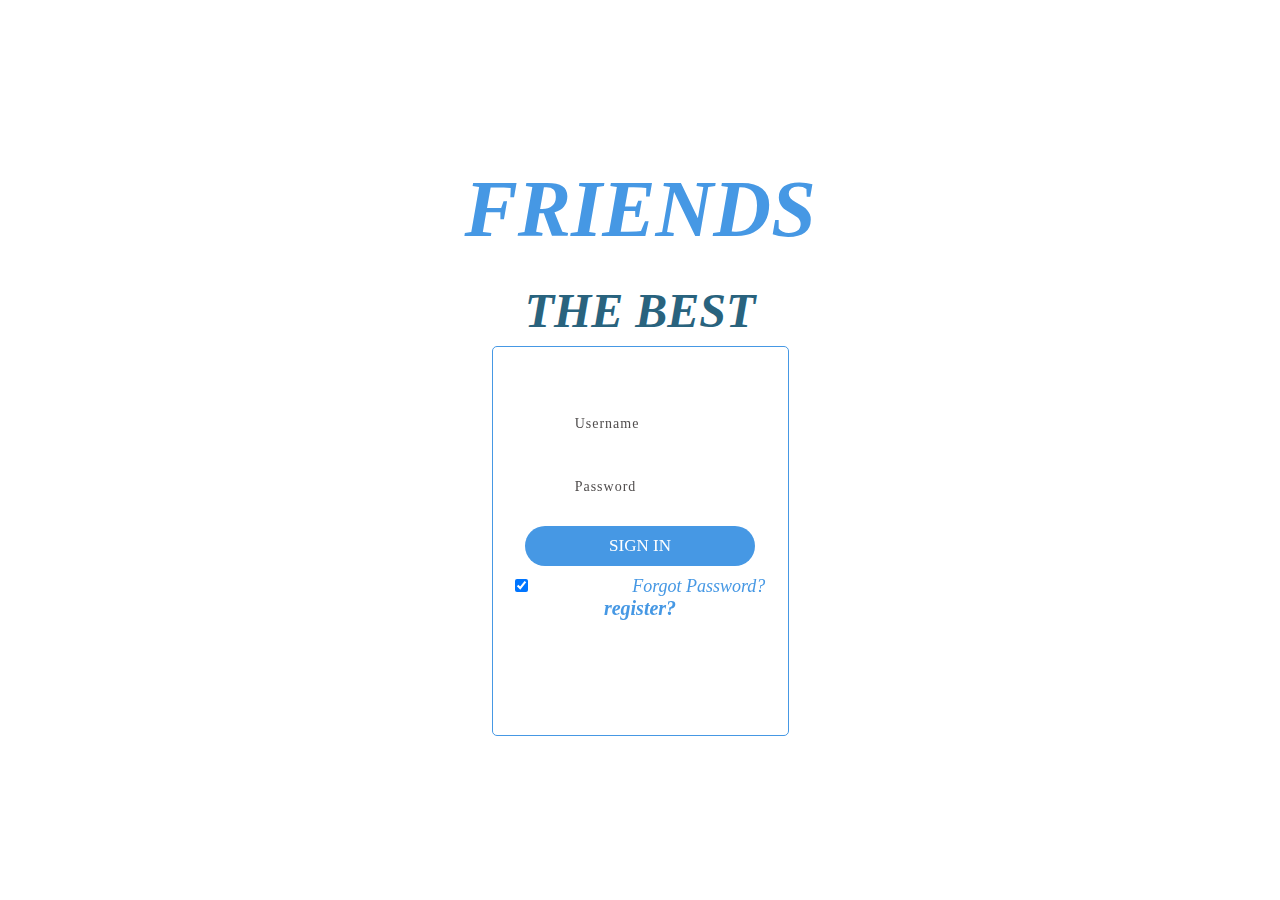
<file: login.html>
<!DOCTYPE html>
<html lang="en">
  <head>
    <meta charset="UTF-8" />
    <link rel="stylesheet" href="css/login.css" />
    <!-- font awesome -->
    <link
      rel="stylesheet"
      href="https://cdnjs.cloudflare.com/ajax/libs/font-awesome/6.4.2/css/all.min.css" />
    <title>login</title>
  </head>
  <body>
    <div class="mainDiv">
      <h1>friends <br /><span>the best</span></h1>
      <div class="form">
        <h4>Log In To Account</h4>
        <form novalidate class="login">
          <input type="text" placeholder="Username" id="email" />
          <input type="password" placeholder="Password" id="passwd" />
          <button id="btn">Sign In</button>
        </form>
        <div class="suggests">
          <div class="remember">
            <input type="checkbox" checked />
            <span>Remember Me</span>
          </div>
          <div class="forgot">
            <span><a href="resetData.html">Forgot Password?</a></span>
          </div>
        </div>
        <div class="register">
          <span><a href="register.html">register?</a></span>
        </div>
      </div>
    </div>
    <script src="js/login.js"></script>
  </body>
</html>
</file>
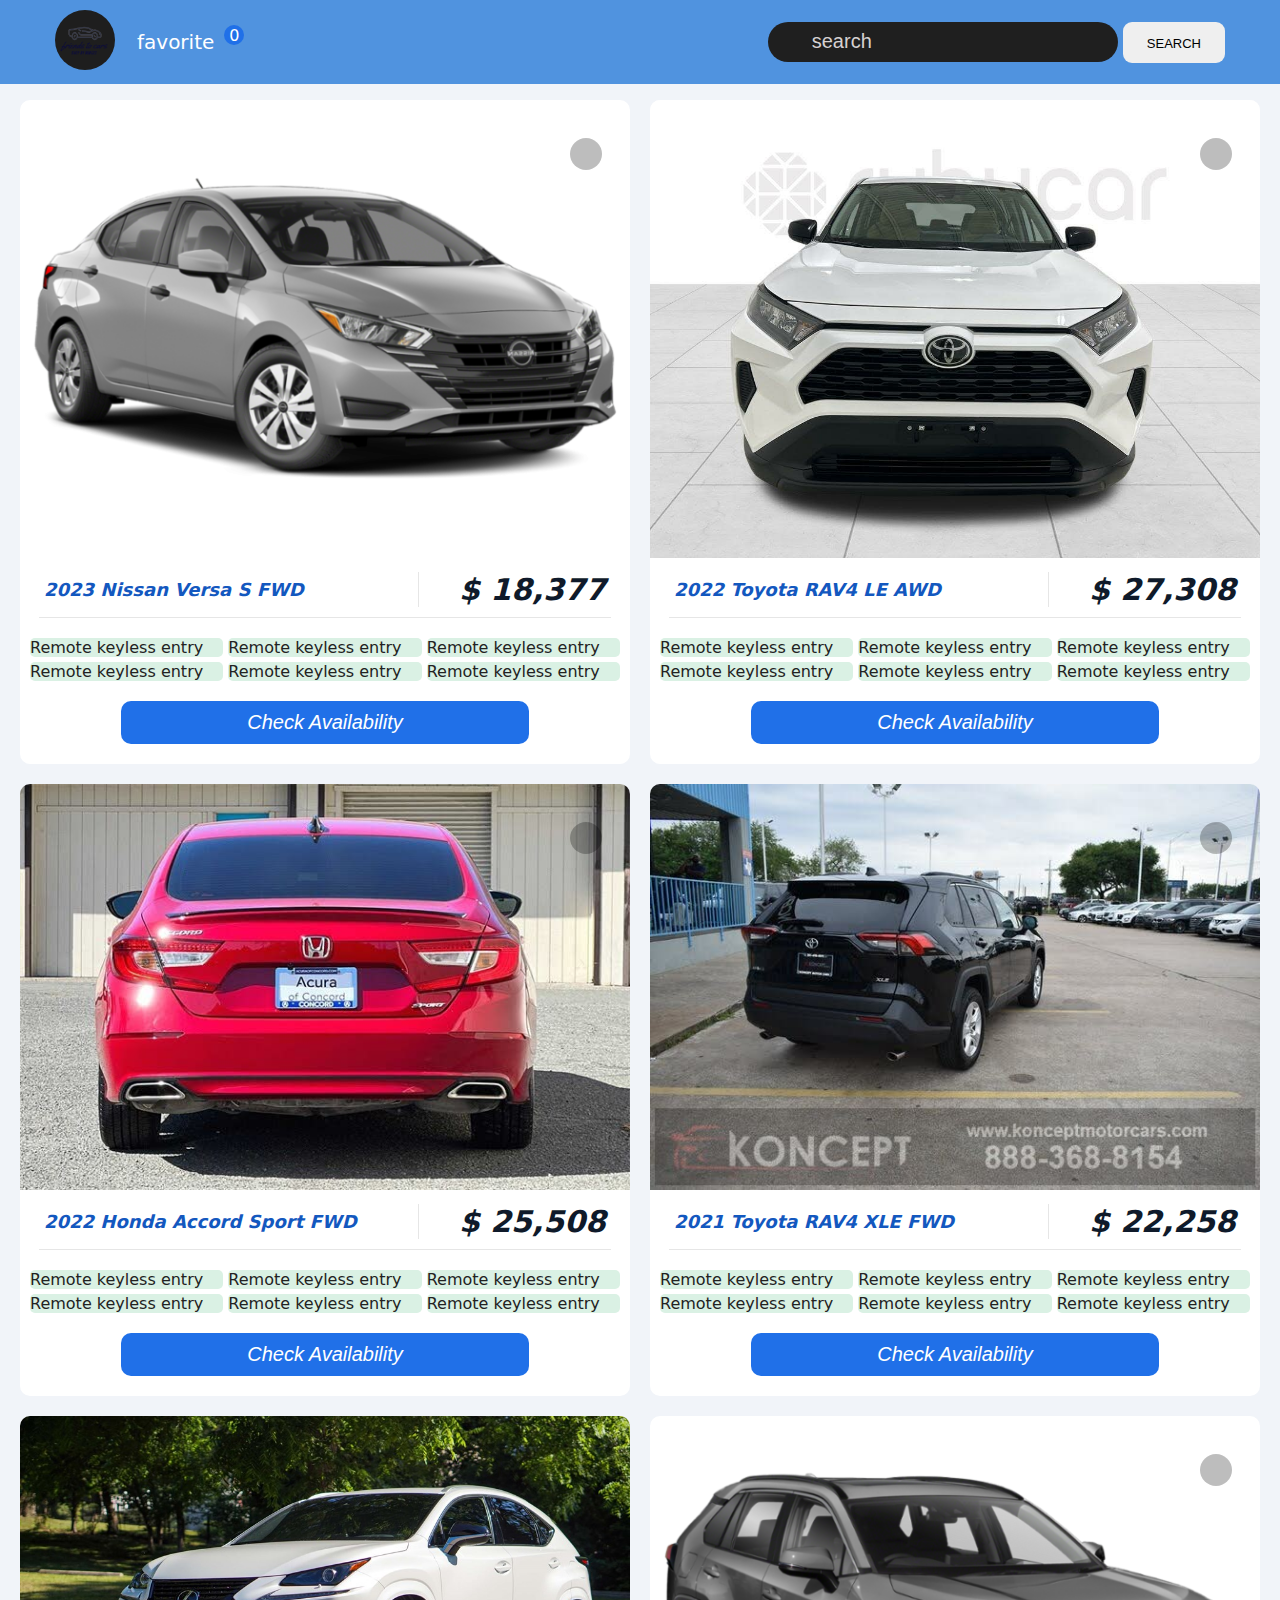
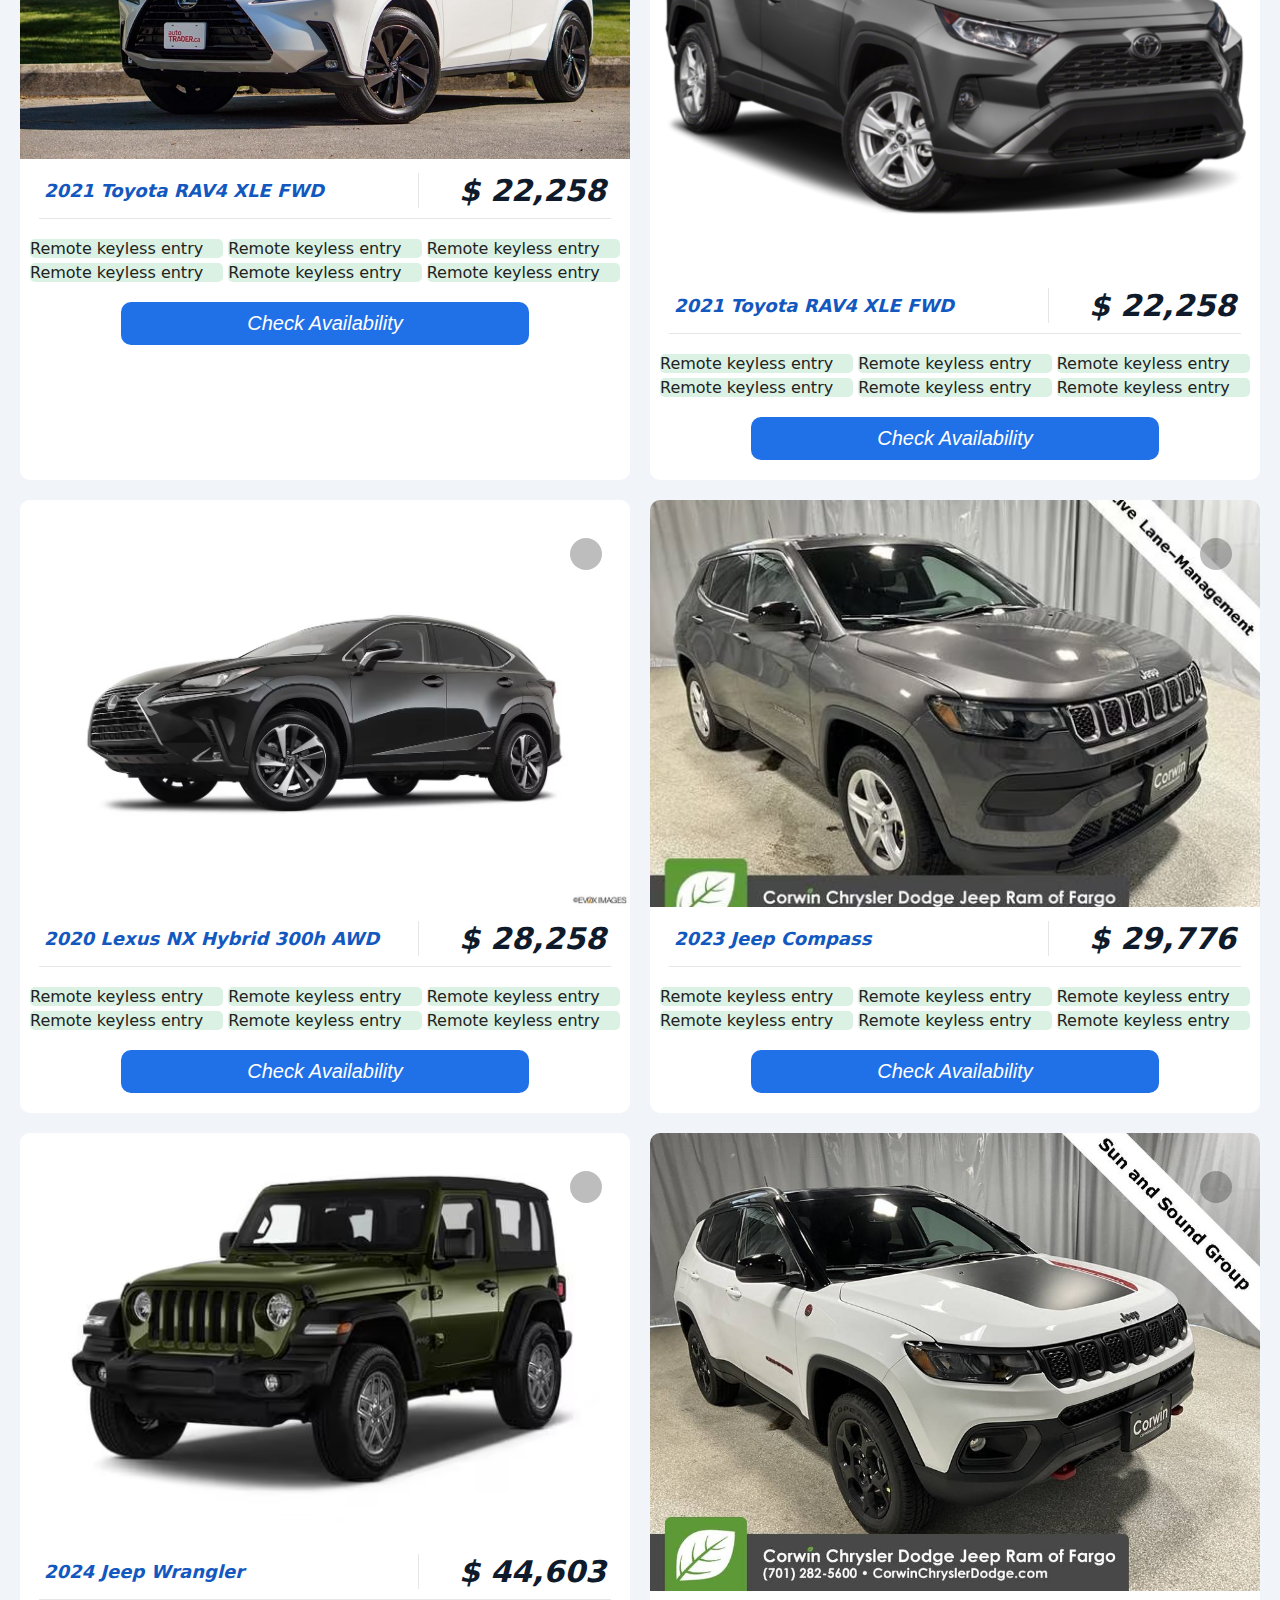
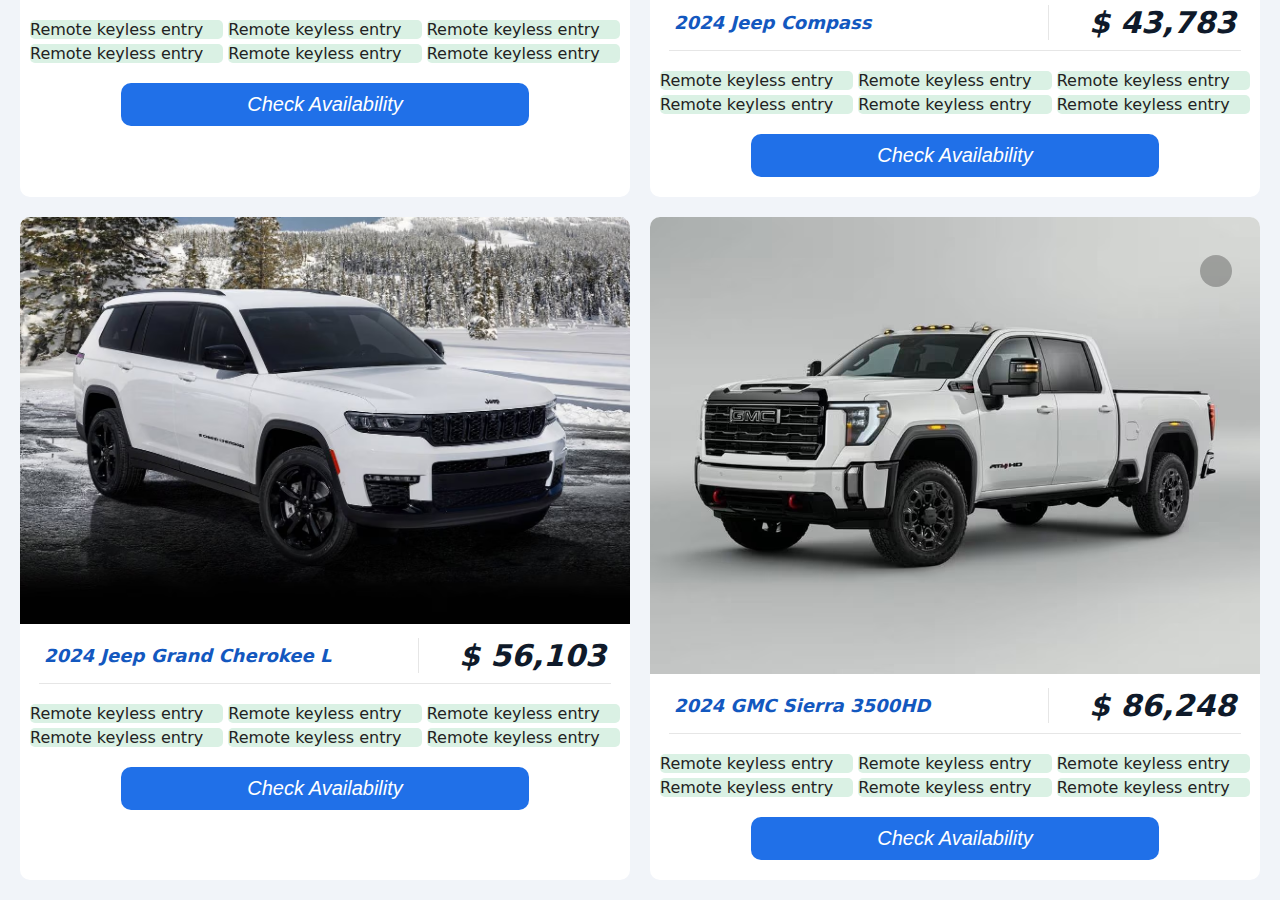
<file: new.html>
<!DOCTYPE html>
<html lang="en">
  <head>
    <meta charset="UTF-8" />
    <meta name="viewport" content="width=device-width, initial-scale=1.0" />
    <!-- font awesome -->
    <link
      rel="stylesheet"
      href="https://cdnjs.cloudflare.com/ajax/libs/font-awesome/6.4.2/css/all.min.css"
      integrity="sha512-z3gLpd7yknf1YoNbCzqRKc4qyor8gaKU1qmn+CShxbuBusANI9QpRohGBreCFkKxLhei6S9CQXFEbbKuqLg0DA=="
      crossorigin="anonymous"
      referrerpolicy="no-referrer" />
    <!-- bootstrap -->
    <link rel="stylesheet" href="sassToNew/new.css" />
    <title>new car</title>
  </head>
  <body>
    <header>
      <nav class="navBar container">
        <div class="logo">
          <img src="images/lgo.png" alt="logo" />
        </div>
        <div class="navBar-content">
          <div class="leftSections">
            <ul class="mainUl">
              <li>
                <a href="#">favorite</a>
              </li>
              <li>
                <div class="shopping">
                  <i class="fa-solid fa-heart"></i>
                  <span class="quantity">0</span>
                </div>
                <div class="cardCar">
                  <h1>Card</h1>
                  <div class="shoppedCar"></div>
                  <div class="checkOut">
                    <div class="total">0</div>
                    <div class="closeShopping">Close</div>
                  </div>
                </div>
              </li>
            </ul>
          </div>
          <div class="midSection">
            <i class="fa fa-search iconHeader"></i>
            <input type="search" placeholder="search" class="headerInput" />
            <button class="submitSearch">search</button>
          </div>
          <i class="fa fa-search iconISmall"></i>
        </div>
      </nav>
    </header>
    <main>
      <div class="mainPage"></div>
    </main>
    <script src="js/data.js"></script>
    <script src="js/new.js"></script>
  </body>
</html>
</file>
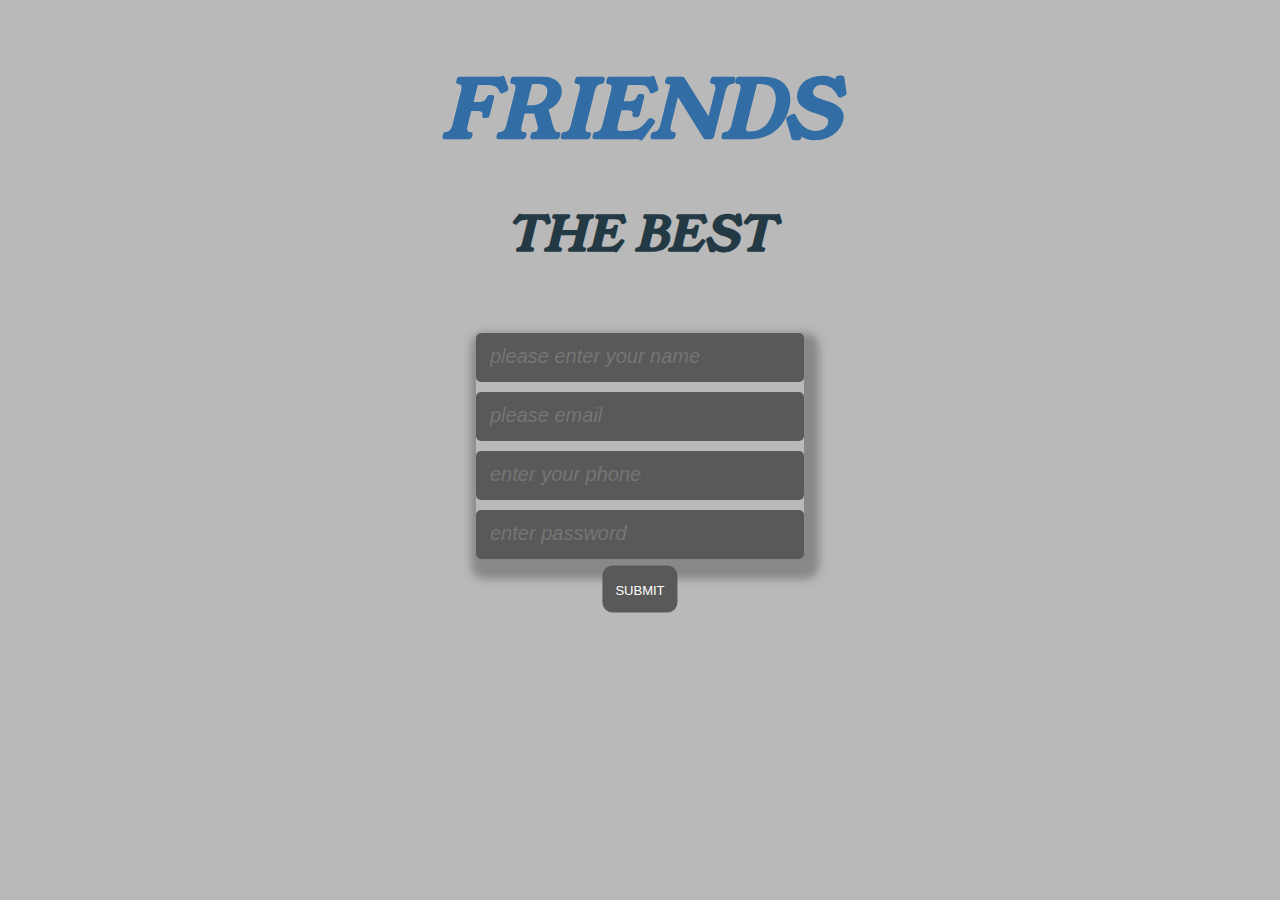
<file: register.html>
<!DOCTYPE html>
<html lang="en">
  <head>
    <meta charset="UTF-8" />
    <meta name="viewport" content="width=device-width, initial-scale=1.0" />
    <link rel="stylesheet" href="css/register.css" />
    <title>register</title>
    <link rel="preconnect" href="https://fonts.googleapis.com" />
    <link rel="preconnect" href="https://fonts.gstatic.com" crossorigin />
    <link
      href="https://fonts.googleapis.com/css2?family=Cairo:wght@200;300;400;500;600;700;800;900;1000&family=Merriweather:ital,wght@1,700&family=Mukta:wght@200;300;400;500;600;700;800&family=Open+Sans:ital,wght@0,300;0,400;0,500;0,600;0,700;0,800;1,300;1,400;1,500;1,600;1,700;1,800&family=Poppins:wght@300&family=Quicksand:wght@600&family=Raleway:wght@700&family=Roboto:ital,wght@0,100;0,300;0,400;0,500;0,700;0,900;1,100;1,300;1,400;1,500;1,700;1,900&family=Rubik:wght@700&family=Ubuntu:ital@1&family=Work+Sans:ital,wght@0,100;0,200;0,300;0,400;0,500;0,600;0,700;0,800;0,900;1,100;1,200;1,300;1,400;1,500;1,600;1,700;1,800;1,900&family=Young+Serif&display=swap"
      rel="stylesheet" />
    <!-- font awesome -->
    <link
      rel="stylesheet"
      href="https://cdnjs.cloudflare.com/ajax/libs/font-awesome/6.4.2/css/all.min.css" />
      <link rel="stylesheet" href="https://cdnjs.cloudflare.com/ajax/libs/font-awesome/6.2.1/css/all.min.css">
  </head>
  <body>
    <div class="pageLogin">
      <h1>friends <br /><span>the best</span></h1>
      <form novalidate>
        <input id="name" type="text" placeholder="please enter your name" />
        <input id="email"type="email" placeholder="please email" />
        <input id="number"type="number" placeholder="enter your phone" />
        <input id="password" type="password" placeholder="enter password" />
        <input type="submit" value="submit" id="btn" class="btn"/>
      </form>
      <!-- <div class="notificationsContainer"></div> -->
    </div>

    <script src="js/register.js"></script>
  </body>
</html>
</file>
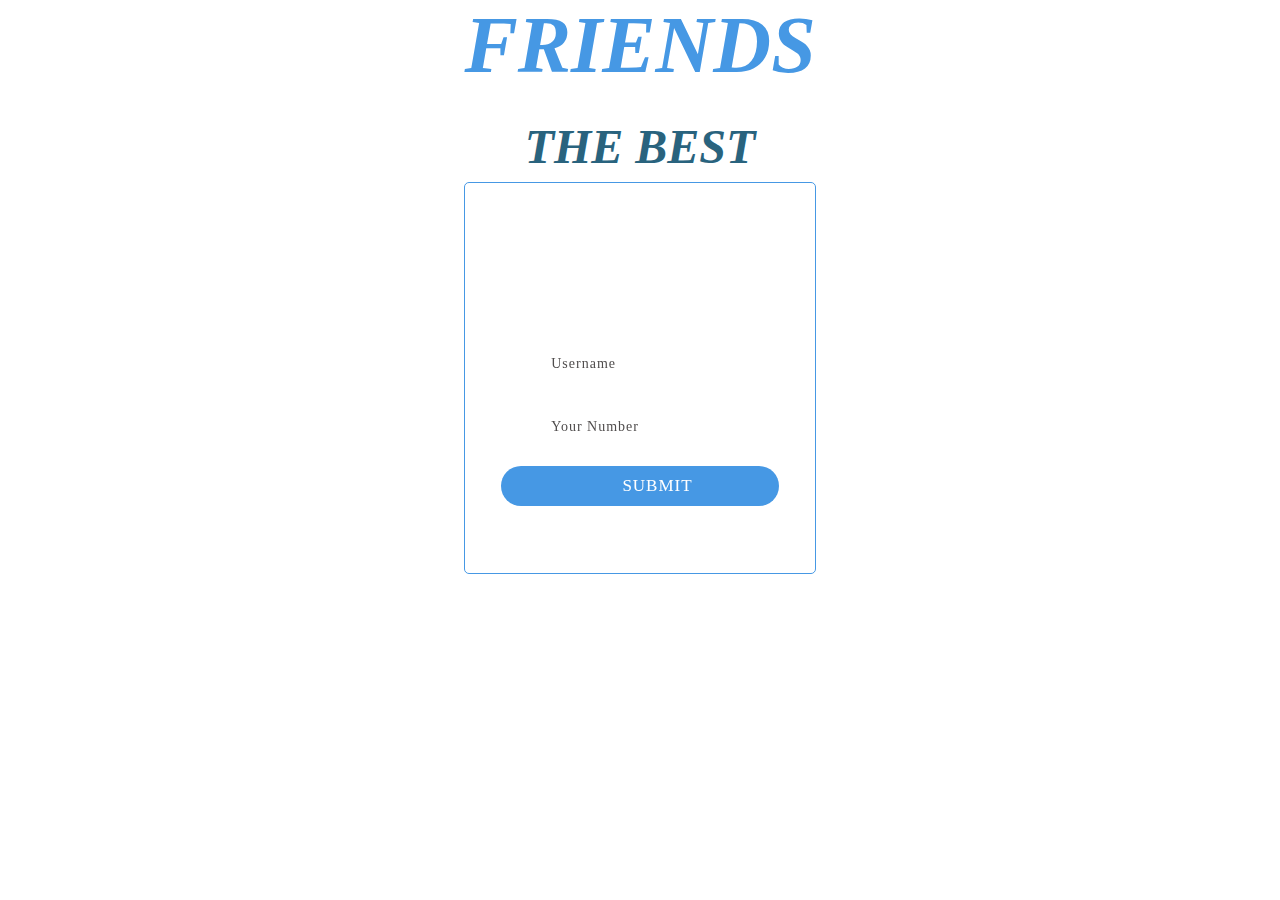
<file: resetData.html>
<!DOCTYPE html>
<html lang="en">
  <head>
    <meta charset="UTF-8" />
    <meta name="viewport" content="width=device-width, initial-scale=1.0" />
    <!-- font awesome -->
    <link
      rel="stylesheet"
      href="https://cdnjs.cloudflare.com/ajax/libs/font-awesome/6.4.2/css/all.min.css" />
    <title>login</title>
    <link
      rel="stylesheet"
      href="https://cdnjs.cloudflare.com/ajax/libs/font-awesome/5.14.0/css/all.min.css"
      integrity="sha512-1PKOgIY59xJ8Co8+NE6FZ+LOAZKjy+KY8iq0G4B3CyeY6wYHN3yt9PW0XpSriVlkMXe40PTKnXrLnZ9+fkDaog=="
      crossorigin="anonymous" />
    <link rel="stylesheet" href="css/resetData.css" />
  </head>
  <body>
    <h1>friends <br /><span>the best</span></h1>
    <div class="form">
      <h4>enter your data</h4>
      <form novalidate class="login">
        <input type="text" placeholder="Username" id="email" />
        <input type="password" placeholder="Your Number" id="passwd" />
        <i class="fa-solid fa-phone"></i>
        <input type="submit" id="btn" value="submit" />
      </form>
      <div class="pageAll">
        <div class="popup">
          <h3>ENTER NEW PASSWORD</h3>
          <form novalidate class="reaset">
            <label for="passwd">password</label>
            <input
              type="password"
              placeholder="enter new password"
              id="passwdReset" />
            <input type="submit" value="reaset" id="resetBtn" />
          </form>
        </div>
      </div>
    </div>
    <script src="js/resetData.js"></script>
  </body>
</html>
</file>
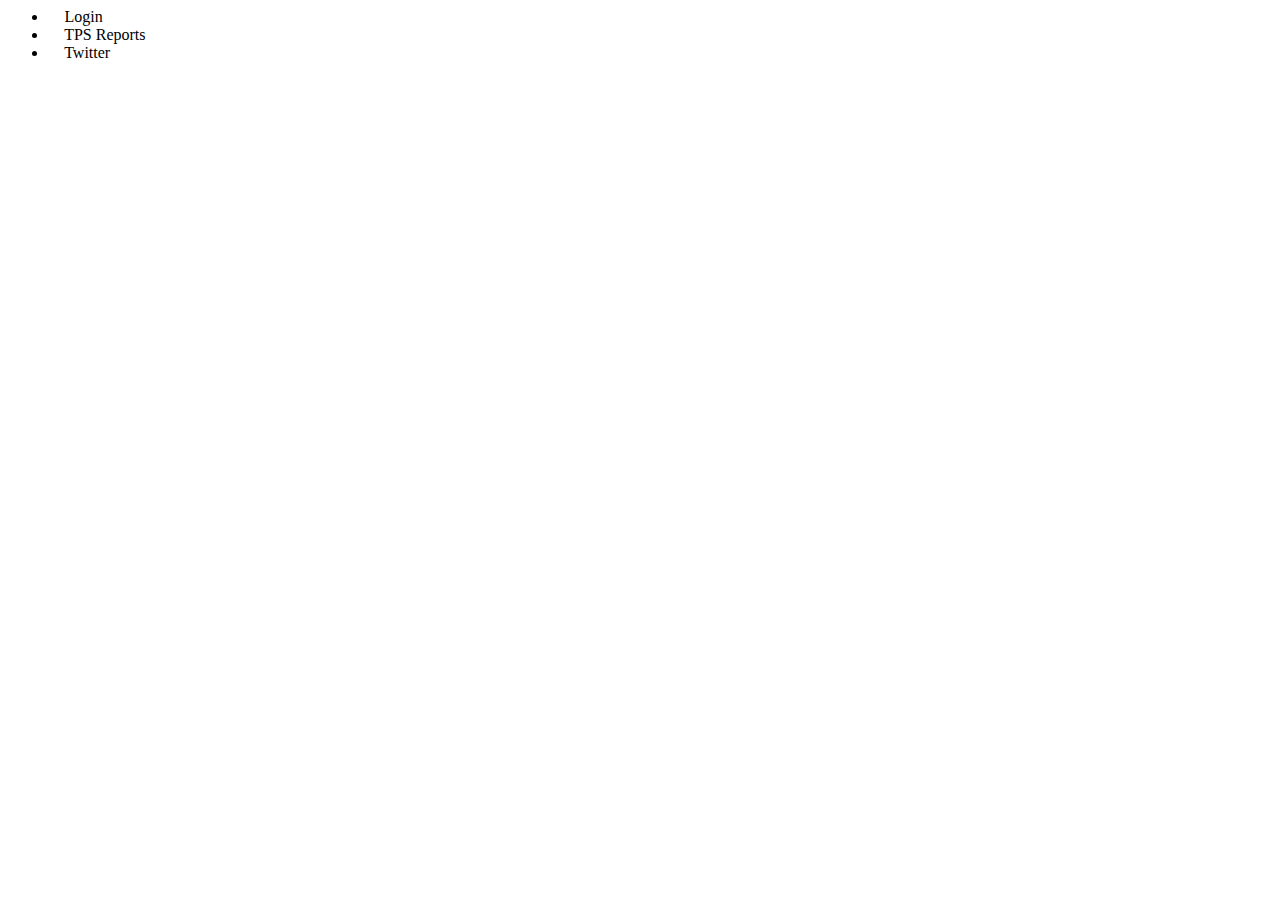
<file: used.html>
<!DOCTYPE html>
<html lang="en">
  <head>
    <meta charset="UTF-8" />
    <meta name="viewport" content="width=device-width, initial-scale=1.0" />
    <!-- <script
      data-search-pseudo-elements
      defer
      src="/your-path-to-fontawesome/js/all.js"></script> -->
    <link
      rel="stylesheet"
      href="https://cdnjs.cloudflare.com/ajax/libs/font-awesome/6.4.2/css/all.min.css"
      integrity="sha512-z3gLpd7yknf1YoNbCzqRKc4qyor8gaKU1qmn+CShxbuBusANI9QpRohGBreCFkKxLhei6S9CQXFEbbKuqLg0DA=="
      crossorigin="anonymous"
      referrerpolicy="no-referrer" />
    <title>Document</title>
  </head>
  <body>
    <style>
      .icon::before {
        display: inline-block;
        font-style: normal;
        font-variant: normal;
        text-rendering: auto;
        -webkit-font-smoothing: antialiased;
      }

      .login::before {
        font-family: "Font Awesome 5 Free";
        font-weight: 900;
        content: "\f007";
      }

      .tps::before {
        font-family: "Font Awesome 5 Free";
        font-weight: 400;
        content: "\f1ea";
      }

      .twitter::before {
        font-family: "Font Awesome 5 Brands";
        content: "\f099";
      }
    </style>

    <ul style="margin: 0">
      <li><span class="icon login"></span> Login</li>
      <li><span class="icon tps"></span> TPS Reports</li>
      <li><span class="icon twitter"></span> Twitter</li>
    </ul>
  </body>
</html>
</file>
<file: css/login.css>
* {
  padding: 0;
  margin: 0;
  box-sizing: border-box;
}
body{
    padding: 0;
  margin: 0;
}
.mainDiv{
  background-image: url("https://images.unsplash.com/photo-1546110975-1039aa313845?ixlib=rb-4.0.3&ixid=M3wxMjA3fDB8MHxwaG90by1wYWdlfHx8fGVufDB8fHx8fA%3D%3D&auto=format&fit=crop&w=2070&q=80");
  background-size: cover;
  background-position: center;
  display: flex;
  justify-content: center;
  align-items: center;
  flex-direction: column;
  background-repeat: no-repeat;
  margin: 0;
  padding: 0;
  height: 100vh;
}
.form {
  height: 390px;
  display: flex;
  flex-direction: column;
  backdrop-filter: blur(5px);
  border: 1px solid rgb(70, 152, 228);
  border-radius: 5px;
  align-items: center;
}
.form h4 {
  font-family: poppins;
  font-size: 20px;
  font-weight: 300;
  color: #fff;
  padding-top: 20px;
  font-weight: bold;
  font-style: italic;
}
.form .login {
  display: flex;
  flex-direction: column;
  width: 85%;
}
.login input,
button {
  margin: 10px;
  padding: 10px 15px;
  border: none;
  outline: none;
  border-radius: 60px;
  font-size: 16px;
}
.login input {
  background-color: #ffffff2e;
  color: rgb(15, 67, 116);
  font-family: poppins;
  letter-spacing: 1px;
  text-indent: 35px;
  background-image: url("../images/user.png");
  background-repeat: no-repeat;
  background-size: 20px;
  background-position: 15px;
  font-size: 20px;
}
.login input:nth-child(2) {
  background-image: url("../images/lock.png");
}
.login input::placeholder {
  font-size: 14px;
  color: #504d4d;
}
.login button {
  background-color: rgb(70, 152, 228);
  color: #fff;
  font-size: 17px;
  font-family: calibri;
  text-transform: uppercase;
  cursor: pointer;
}
.suggests {
  width: 85%;
  display: flex;
  align-items: center;
  justify-content: space-between;
  font-family: calibri;
  font-size: 16px;
  color: #fff;
}
.suggests .forgot a{
  color: rgb(70,152,228);
  cursor: pointer;
  text-decoration: none;
  font-size: 18px;
  font-style: italic;
}
h1 {
  font-size: 5rem;
  text-transform: uppercase;
  font-style: italic;
  color: rgb(70, 152, 228);
  text-align: center;
  font-family: "Young Serif", serif;
}
h1 span {
  font-size: 3rem;
  text-transform: uppercase;
  font-style: italic;
  color: rgb(41, 99, 126);
  text-align: center;
  display: inline;
}

.register span a {
  color: rgb(70, 152, 228);
  font-size: 20px;
  font-style: italic;
  text-decoration: none;
  font-weight: 700;
}

.alertBox {
  position: absolute;
  top: 5%;
  right: 1%;
  z-index: 9999;
  border: 2px solid #eee;
  background-color: #fff;
  width: 400px;
  height: 80px;
  -moz-box-shadow: inset 0 0 2px #000000;
  -webkit-box-shadow: inset 0 0 2px #000000;
  box-shadow: inset 0 0 2px #000000;
  border-left: 2px solid red;
  -webkit-animation: fadein 0.5s;
  animation: fadein 0.5s;
}

.alertClose {
  color: #aaaaaa;
  float: right;
  font-size: 20px;
  margin: 2px 15px;
  cursor: pointer;
}

.alertClose:hover {
  color: #000;
}

.notification-sign {
  color: red;
  font-size: 25px;
  position: absolute;
  bottom: 20%;
  left: 5%;
}

.alertBox h1 {
  color: #000;
  margin: 5px 10px;
  text-align: left;
  font-size: 17px;
}

.alertBox p {
  text-align: center;
  font-size: 23px;
  font-family: arial;
  color: #6b6a6a;
  margin: 15px 30px;
}

/* Animations to fade the snackbar in and out */
/* @-webkit-keyframes fadein {
  from {
    right: 0;
    opacity: 0;
  }
  to {
    right: 1%;
    opacity: 1;
  }
} */


@keyframes fadein {
  from {
    right: 0;
    opacity: 0;
  }
  to {
    right: 1%;
    opacity: 1;
  }
}
@keyframes fadOut {
  from {
    right: 1%;
    opacity: 1;
  }
  to {
    right: 0;
    opacity: 0;
  }
}
</file>
<file: sassToNew/new.css>
* {
  padding: 0;
  margin: 0;
  list-style: none;
}

a {
  text-decoration: none;
}

:root {
  --main-color: rgb(80, 147, 223);
}

header {
  background-color: var(--main-color);
  position: fixed;
  width: 100vw;
  z-index: 9999999999;
}

.navBar {
  display: flex;
  gap: 22px;
  padding: 10px 30px;
  align-items: center;
}
.navBar .logo img {
  width: 60px;
  height: 60px;
  border-radius: 50%;
}
.navBar .navBar-content {
  display: flex;
  align-items: center;
  justify-content: space-between;
  width: 100%;
}
.navBar .navBar-content .iconISmall {
  display: none;
}
.navBar .navBar-content .leftSections .mainUl {
  display: flex;
  gap: 10px;
}
.navBar .navBar-content .leftSections .mainUl li a {
  text-decoration: none;
  color: white;
  font-size: 20px;
}
.navBar .navBar-content .leftSections ul .notifactions {
  color: rgb(232, 76, 76);
  position: absolute;
  /* left: 0; */
  top: -4px;
  right: -16px;
  display: none;
}
.navBar .navBar-content .midSection form {
  position: relative;
}
.navBar .navBar-content .midSection .input1 {
  padding: 10px;
  border-radius: 25px;
  outline: none;
  border: none;
  padding-left: 40px;
}
.navBar .navBar-content .midSection i {
  position: absolute;
  left: 0px;
  top: 12px;
}
.navBar .navBar-content .midSection form input[type=submit] {
  padding: 10px;
  border-radius: 10px;
  z-index: -1;
  /* left: 98px; */
  right: -73px;
  top: 0;
  border: none;
  outline: none;
}

@media (max-width: 768px) {
  .navBar-content .midSection {
    position: absolute !important;
    padding: 0px;
    bottom: -105px;
    background: rgb(32, 112, 232);
    height: 100px;
    display: flex !important;
    align-items: center;
    border-radius: 8px;
    padding: 10px;
    right: -100%;
    transition: 0.3s;
  }
  .navBar-content .midSection .headerInput {
    width: 211px;
  }
  .navBar-content .midSection i {
    position: absolute !important;
    left: 8px !important;
    top: 51px !important;
  }
  .navBar-content .iconISmall {
    display: inline-block !important;
    color: white;
    font-size: 21px;
    padding: 12px;
    border-radius: 50%;
    background: darkgray;
    cursor: pointer;
  }
}
.activeSerach {
  right: 100px !important;
}

@media (max-width: 392px) {
  .activeSerach {
    right: 10px !important;
  }
}
body {
  background-color: rgb(241, 244, 249);
}

.mainPage {
  display: grid;
  grid-template-columns: repeat(auto-fill, minmax(450px, 1fr));
  padding: 10px;
  bottom: -80px;
  position: relative;
  justify-content: space-between;
  cursor: pointer;
}
.mainPage .product {
  margin: 10px;
  overflow: hidden;
  border-radius: 10px;
  padding-bottom: 20px;
  background-color: white;
}
.mainPage .product .boxImg {
  position: relative;
}
.mainPage .product .boxImg i {
  position: absolute;
  top: 38px;
  font-size: 30px;
  color: white;
  right: 28px;
  /* top: 0; */
  background: rgba(0, 0, 0, 0.37);
  padding: 16px;
  border-radius: 50%;
  transition: 0.3s;
  opacity: 0.7;
}
.mainPage .product .boxImg i:hover {
  opacity: 1;
}
.mainPage .product .boxImg img {
  width: 100%;
}
.mainPage .product .productContent {
  background-color: white;
  color: white;
}
.mainPage .product .productContent .details {
  display: flex;
  justify-content: space-between;
  align-items: center;
  padding: 10px 5px;
  font-style: italic;
  color: rgb(19, 88, 191);
  margin: 0 19px;
  border-bottom: 1px solid rgb(230, 230, 230);
}
.mainPage .product .productContent .details .name h5 {
  font-size: 18px;
  font-weight: 900;
}
.mainPage .product .productContent .details .price span {
  font-size: 30px;
  color: rgb(15, 26, 42);
  font-weight: 600;
  padding-left: 40px;
  border-left: 1px solid rgb(230, 230, 230);
}
.mainPage .product .productContent .Features {
  padding: 20px 10px;
}
.mainPage .product .productContent .Features ul {
  display: grid;
  padding: 0;
  grid-template-columns: repeat(auto-fill, minmax(150px, 1fr));
  gap: 5px;
}
.mainPage .product .productContent .Features ul li {
  background-color: rgb(218, 241, 228);
  color: #222;
  border-radius: 5px;
  white-space: nowrap;
  overflow: hidden;
  text-overflow: ellipsis;
}
.mainPage .product button {
  background-color: rgb(32, 112, 232);
  width: 67%;
  margin: auto;
  display: block;
  border: none;
  outline: none;
  padding: 10px;
  border-radius: 10px;
  color: white;
  font-size: 20px;
  font-style: italic;
  cursor: pointer;
}
.mainPage .product:hover {
  box-shadow: 0 2px 4px -1px rgba(0, 0, 0, 0.2), 0 4px 5px 0 rgba(0, 0, 0, 0.14), 0 1px 10px 0 rgba(0, 0, 0, 0.12);
  background-color: white;
}

.headerInput {
  width: 350px;
  height: 40px;
  border-radius: 20px;
  outline: none;
  border: 0;
  padding-left: 44px;
  background-color: rgb(31, 31, 31);
}

.midSection {
  position: relative;
}
.midSection button {
  outline: none;
  border: none;
  padding: 10px 24px;
  font-size: 18px;
  border-radius: 9px;
  font-weight: 500;
  font-variant: all-small-caps;
  cursor: pointer;
}
.midSection input {
  color: white;
  font-size: 18px;
}

.iconHeader {
  position: absolute;
  z-index: 2;
  padding-left: 16px;
  display: block;
  text-align: center;
  top: 12px;
  color: rgb(197, 196, 194);
}

.midSection input::placeholder {
  font-size: 20px;
  color: rgb(214, 209, 209);
}

.midSection input:focus {
  /* border: 2px solid black; */
  box-shadow: rgb(31, 31, 31) 0px 0px 0px 0.125rem, rgb(37, 99, 147) 0px 0px 0px 0.25rem, rgb(31, 31, 31) 0px 0px 0px 0.35rem !important;
}

body {
  font-family: system-ui;
}

.shopping {
  position: relative;
  text-align: right;
}
.shopping i {
  font-size: 26px;
  color: red;
  cursor: pointer;
}

.shopping img {
  width: 25px;
}

.shopping span {
  background: rgb(32, 112, 232);
  border-radius: 50%;
  display: flex;
  justify-content: center;
  align-items: center;
  color: #fff;
  position: absolute;
  top: -5px;
  left: 80%;
  width: 20px;
  height: 20px;
}

.cardCar {
  position: fixed;
  top: 0;
  left: 100%;
  width: 100vw;
  background-color: aliceblue;
  height: 100vh;
  transition: 0.3s;
  z-index: 11111;
  overflow: scroll;
  padding-bottom: 150px;
}

.active .cardCar {
  left: 0;
  z-index: 200;
}

.cardCar h1 {
  color: rgb(32, 112, 232);
  font-weight: 100;
  margin: 0;
  padding: 0 20px;
  height: 80px;
  display: flex;
  align-items: center;
  font-size: 36px;
  font-weight: 700;
  font-style: italic;
}

.cardCar .checkOut {
  position: fixed;
  bottom: 0;
  width: 100%;
  display: grid;
  grid-template-columns: repeat(2, 1fr);
}
.cardCar .checkOut .total {
  color: white;
  font-size: 20px;
  font-style: italic;
  font-weight: 800;
}

.cardCar .checkOut div {
  background-color: rgb(32, 112, 232);
  width: 100%;
  height: 70px;
  display: flex;
  justify-content: center;
  align-items: center;
  font-weight: bold;
  cursor: pointer;
}

.cardCar .checkOut div:nth-child(2) {
  background-color: #1c1f25;
  color: #fff;
}

.shoppedCar {
  display: flex;
  gap: 100px;
  padding-left: 100px;
  align-items: center;
  flex-direction: column;
  padding-bottom: 123px;
}
.shoppedCar > div {
  align-items: center;
  display: flex;
  flex-direction: column;
  gap: 44px;
}
.shoppedCar .imgCar {
  overflow: hidden;
  width: 200px;
  border-radius: 5px;
  border: 2px solid var(--main-color);
  height: 158px;
}
.shoppedCar .imgCar img {
  width: 100%;
  height: 100%;
  cursor: pointer;
  transition: 0.3s ease-in-out;
}
.shoppedCar .details {
  display: flex;
  align-items: center;
  gap: 100px;
}
.shoppedCar .details > h3 {
  font-size: 29px;
  font-style: italic;
  text-transform: capitalize;
  color: var(--main-color);
}
.shoppedCar .details > span {
  font-size: 30px;
  font-style: italic;
  color: var(--main-color);
  font-weight: 700;
}
.shoppedCar .details .quntaity i {
  font-size: 22px;
  color: var(--main-color);
  cursor: pointer;
}
.shoppedCar .details .quntaity span {
  font-size: 24px;
  padding: 0 6px;
  color: aliceblue;
}
.shoppedCar .features .listFeatures {
  display: grid;
  grid-template-columns: repeat(2, minmax(100px, 1fr));
  padding: 0;
  padding-top: 13px;
  gap: 20px;
  min-width: 200px;
}
.shoppedCar .features .listFeatures li {
  background-color: var(--main-color);
  border-radius: 5px;
  padding: 6px;
  text-align: center;
  cursor: pointer;
  color: aliceblue;
  font-size: 20px;
  font-style: italic;
  min-width: 122px;
}

@media (max-width: 991px) {
  .rightSection {
    display: none;
  }
  .mainPage {
    grid-template-columns: repeat(auto-fill, minmax(300px, 1fr));
    padding: 10px;
  }
}
/* width */
::-webkit-scrollbar {
  width: 20px;
  border-radius: 20px;
}

/* Track */
::-webkit-scrollbar-track {
  background: rgb(241, 244, 249);
}

::-webkit-scrollbar-track {
  box-shadow: inset 0 0 5px rgb(59, 120, 195);
}

/* Handle */
::-webkit-scrollbar-thumb {
  background: rgb(80, 147, 223);
  border-radius: 10px;
}

.container {
  padding-left: 10px;
  padding-right: 10px;
  margin-left: auto;
  margin-right: auto;
}

/* Small devices (landscape phones, 576px and up) */
@media (min-width: 576px) {
  .container {
    width: 576px;
  }
}
/* Medium devices (tablets, 768px and up) */
@media (min-width: 768px) {
  .container {
    width: 750px;
  }
}
/* Large devices (desktops, 992px and up) */
@media (min-width: 992px) {
  .container {
    width: 970px;
  }
}
/* X-Large devices (large desktops, 1200px and up) */
@media (min-width: 1200px) {
  .container {
    width: 1170px;
  }
}
</file>
<file: css/register.css>
body {
  padding: 0;
  margin: 0;
}

.pageLogin {
  background-image: url("https://cdn.jdpower.com/JDP_2023%20BMW%20330i%20M%20Sport%20Brooklyn%20Gray%20Front%20Quarter%20View.jpg");
  width: 100%;
  height: 100vh;
  background-repeat: no-repeat;
  background-size: cover;
  background-clip: border-box;
  /* background-position: center; */
  position: relative;
  display: flex;
  align-items: center;
  padding: 0;
  margin: 0;
  flex-direction: column;
}
.pageLogin::before {
  content: "";
  position: absolute;
  width: 100%;
  height: 100vh;
  background-color: rgba(0, 0, 0, 0.273);
  padding: 0;
  margin: 0;
  top: 0;
}
.pageLogin form {
  display: flex;
  flex-direction: column;
  gap: 10px;
  position: relative;
  z-index: 10;
  box-shadow: 5px 10px 8px 10px #888888;
  border-radius: 5px;
}

.pageLogin form input:not(:last-of-type) {
  width: 300px;
  padding: 14px;
  background-color: rgb(89, 89, 89);
  outline: none;
  border: none;
  color: white;
  border-radius: 5px;
  font-size: 18px;
}
.pageLogin form input::placeholder {
  font-size: 20px;
  font-style: italic;
}
.pageLogin form input[type="submit"] {
  width: fit-content;
  margin: auto;
  position: absolute;
  bottom: -77px;
  left: 50%;
  transform: translate(-50%, -50%);
  /* width: 81px; */
  padding: 13px;
  background-color: rgb(89, 89, 89);
  color: white;
  border: none;
  outline: none;
  border-radius: 10px;
  font-size: 18px;
  /* text-transform: uppercase; */
  cursor: pointer;
  font-variant: small-caps;
}

input[type="number"]::-webkit-outer-spin-button,
input[type="number"]::-webkit-inner-spin-button {
  -webkit-appearance: none;
  margin: 0;
}
input[type="number"] {
  -moz-appearance: textfield;
}

.pageLogin h1 {
  font-size: 5rem;
  text-transform: uppercase;
  font-style: italic;
  color: rgb(70, 152, 228);
  text-align: center;
  font-family: "Young Serif", serif;
}
.pageLogin h1 span {
  font-size: 3rem;
  text-transform: uppercase;
  font-style: italic;
  color: rgb(49, 79, 93);
  text-align: center;
  display: inline;
}

.alertBox {
  position: absolute;
  top: 5%;
  right: 1%;
  z-index: 9999;
  border: 2px solid #eee;
  background-color: #fff;
  width: 400px;
  height: 80px;
  -moz-box-shadow: inset 0 0 2px #000000;
  -webkit-box-shadow: inset 0 0 2px #000000;
  box-shadow: inset 0 0 2px #000000;
  border-left: 2px solid red;
  -webkit-animation: fadein 0.5s;
  animation: fadein 0.5s;
}

.alertClose {
  color: #aaaaaa;
  float: right;
  font-size: 20px;
  margin: 2px 15px;
  cursor: pointer;
}

.alertClose:hover {
  color: #000;
}

.notification-sign {
  color: red;
  font-size: 25px;
  position: absolute;
  bottom: 20%;
  left: 5%;
}

.alertBox h1 {
  color: #000;
  margin: 5px 10px;
  text-align: left;
  font-size: 17px;
}

.alertBox p {
  text-align: center;
  font-size: 23px;
  font-family: arial;
  color: #6b6a6a;
  margin: 15px 30px;
}

/* Animations to fade the snackbar in and out */
/* @-webkit-keyframes fadein {
  from {
    right: 0;
    opacity: 0;
  }
  to {
    right: 1%;
    opacity: 1;
  }
} */

@keyframes fadein {
  from {
    right: 0;
    opacity: 0;
  }
  to {
    right: 1%;
    opacity: 1;
  }
}
@keyframes fadOut {
  from {
    right: 1%;
    opacity: 1;
  }
  to {
    right: 0;
    opacity: 0;
  }
}
</file>
<file: css/resetData.css>
* {
  padding: 0;
  margin: 0;
}
body {
  background-image: url("https://images.unsplash.com/photo-1492144534655-ae79c964c9d7?ixlib=rb-4.0.3&ixid=M3wxMjA3fDB8MHxwaG90by1wYWdlfHx8fGVufDB8fHx8fA%3D%3D&auto=format&fit=crop&w=1883&q=80");
  /* background-size: cover; */
  background-position: center;
  display: flex;
  justify-content: center;
  align-items: center;
  flex-direction: column;
  background-repeat: no-repeat;
  margin: 0;
  padding: 0;
}
.form {
  width: 350px;
  height: 390px;
  display: flex;
  flex-direction: column;
  backdrop-filter: blur(5px);
  border: 1px solid rgb(70, 152, 228);
  border-radius: 5px;
  align-items: center;
  justify-content: center;
  gap: 46px;
}
.form h4 {
  font-family: poppins;
  font-size: 20px;
  font-weight: 300;
  color: #fff;
  padding-top: 20px;
  font-weight: bold;
  font-style: italic;
}
.form .login {
  display: flex;
  flex-direction: column;
  width: 85%;
}
.login input,
button {
  margin: 10px;
  padding: 10px 15px;
  border: none;
  outline: none;
  border-radius: 60px;
  font-size: 16px;
}
.login input {
  background-color: #ffffff2e;
  color: rgb(15, 67, 116);
  font-family: poppins;
  letter-spacing: 1px;
  text-indent: 35px;
  background-repeat: no-repeat;
  background-size: 20px;
  background-position: 15px;
  font-size: 20px;
}
.login input:first-child {
  background-image: url("../images/user.png");
}
.login input:nth-child(2) {
  position: relative;
}
.login i {
  position: absolute;
  top: 59%;
  /* color: red; */
  left: 53px;
  color: white;
}
.login input::placeholder {
  font-size: 14px;
  color: #504d4d;
}
.login #btn,
#reasetBtn {
  background-color: rgb(70, 152, 228);
  color: #fff;
  font-size: 17px;
  font-family: calibri;
  text-transform: uppercase;
  cursor: pointer;
}
.suggests {
  width: 85%;
  display: flex;
  align-items: center;
  justify-content: space-between;
  font-family: calibri;
  font-size: 16px;
  color: #fff;
}
.suggests .forgot a {
  color: rgb(70, 152, 228);
  cursor: pointer;
  text-decoration: none;
  font-size: 18px;
  font-style: italic;
}
h1 {
  font-size: 5rem;
  text-transform: uppercase;
  font-style: italic;
  color: rgb(70, 152, 228);
  text-align: center;
  font-family: "Young Serif", serif;
}
h1 span {
  font-size: 3rem;
  text-transform: uppercase;
  font-style: italic;
  color: rgb(41, 99, 126);
  text-align: center;
  display: inline;
}

.register span a {
  color: rgb(70, 152, 228);
  font-size: 20px;
  font-style: italic;
  text-decoration: none;
  font-weight: 700;
}

.alertBox {
  position: absolute;
  top: 5%;
  right: 1%;
  z-index: 9999;
  border: 2px solid #eee;
  background-color: #fff;
  width: 400px;
  height: 80px;
  -moz-box-shadow: inset 0 0 2px #000000;
  -webkit-box-shadow: inset 0 0 2px #000000;
  box-shadow: inset 0 0 2px #000000;
  border-left: 2px solid red;
  -webkit-animation: fadein 0.5s;
  animation: fadein 0.5s;
}

.alertClose {
  color: #aaaaaa;
  float: right;
  font-size: 20px;
  margin: 2px 15px;
  cursor: pointer;
}

.alertClose:hover {
  color: #000;
}

.notification-sign {
  color: red;
  font-size: 25px;
  position: absolute;
  bottom: 20%;
  left: 5%;
}

.alertBox h1 {
  color: #000;
  margin: 5px 10px;
  text-align: left;
  font-size: 17px;
}

.alertBox p {
  text-align: center;
  font-size: 23px;
  font-family: arial;
  color: #6b6a6a;
  margin: 15px 30px;
}

/* Animations to fade the snackbar in and out */
/* @-webkit-keyframes fadein {
  from {
    right: 0;
    opacity: 0;
  }
  to {
    right: 1%;
    opacity: 1;
  }
} */

@keyframes fadein {
  from {
    right: 0;
    opacity: 0;
  }
  to {
    right: 1%;
    opacity: 1;
  }
}
@keyframes fadOut {
  from {
    right: 1%;
    opacity: 1;
  }
  to {
    right: 0;
    opacity: 0;
  }
}
.pageAll {
  position: absolute;
  background-color: rgba(255, 255, 255, 0.429);
  width: 99.8vw;
  height: 100vh;
  display: flex;
  align-items: center;
  flex-direction: column;
  justify-content: center;
  gap: 50px;
  border: 1px solid rgb(70, 152, 228);
  top: -1000%;
  transition: 0.5s all;
  -webkit-transition: 0.5s all;
  -moz-transition: 0.5s all;
  -ms-transition: 0.5s all;
  -o-transition: 0.5s all;
}
.active {
  top: -189px;
}
.popup {
  background-color: rgba(188, 185, 185, 0.869);
  width: 350px;
  height: 390px;
  display: flex;
  flex-direction: column;
  align-items: center;
  justify-content: center;
  gap: 30px;
  top: 188px;
  position: absolute;
  border-radius: 5px;
}
.popup h3 {
  color: rgb(67 140 218);
  font-size: 23px;
  font-style: italic;
}
.popup .reaset input[type="password"] {
  border: none;
  outline: none;
  padding: 12px;
  border-radius: 20px;
  width: 205px;
}
.popup label {
  color: white;
  text-transform: capitalize;
  font-size: 20px;
  /* display: block; */
  /* margin-right: 145px; */
  padding-right: 10px;
}
.popup input[type="submit"] {
  width: 107px;
  position: absolute;
  top: 67%;
  left: 50%;
  transform: translate(-50%, 10px);
  border: none;
  outline: none;
  padding: 10px 23px;
  border-radius: 8px;
  -webkit-border-radius: 8px;
  -moz-border-radius: 8px;
  -ms-border-radius: 8px;
  -o-border-radius: 8px;
}
</file>
